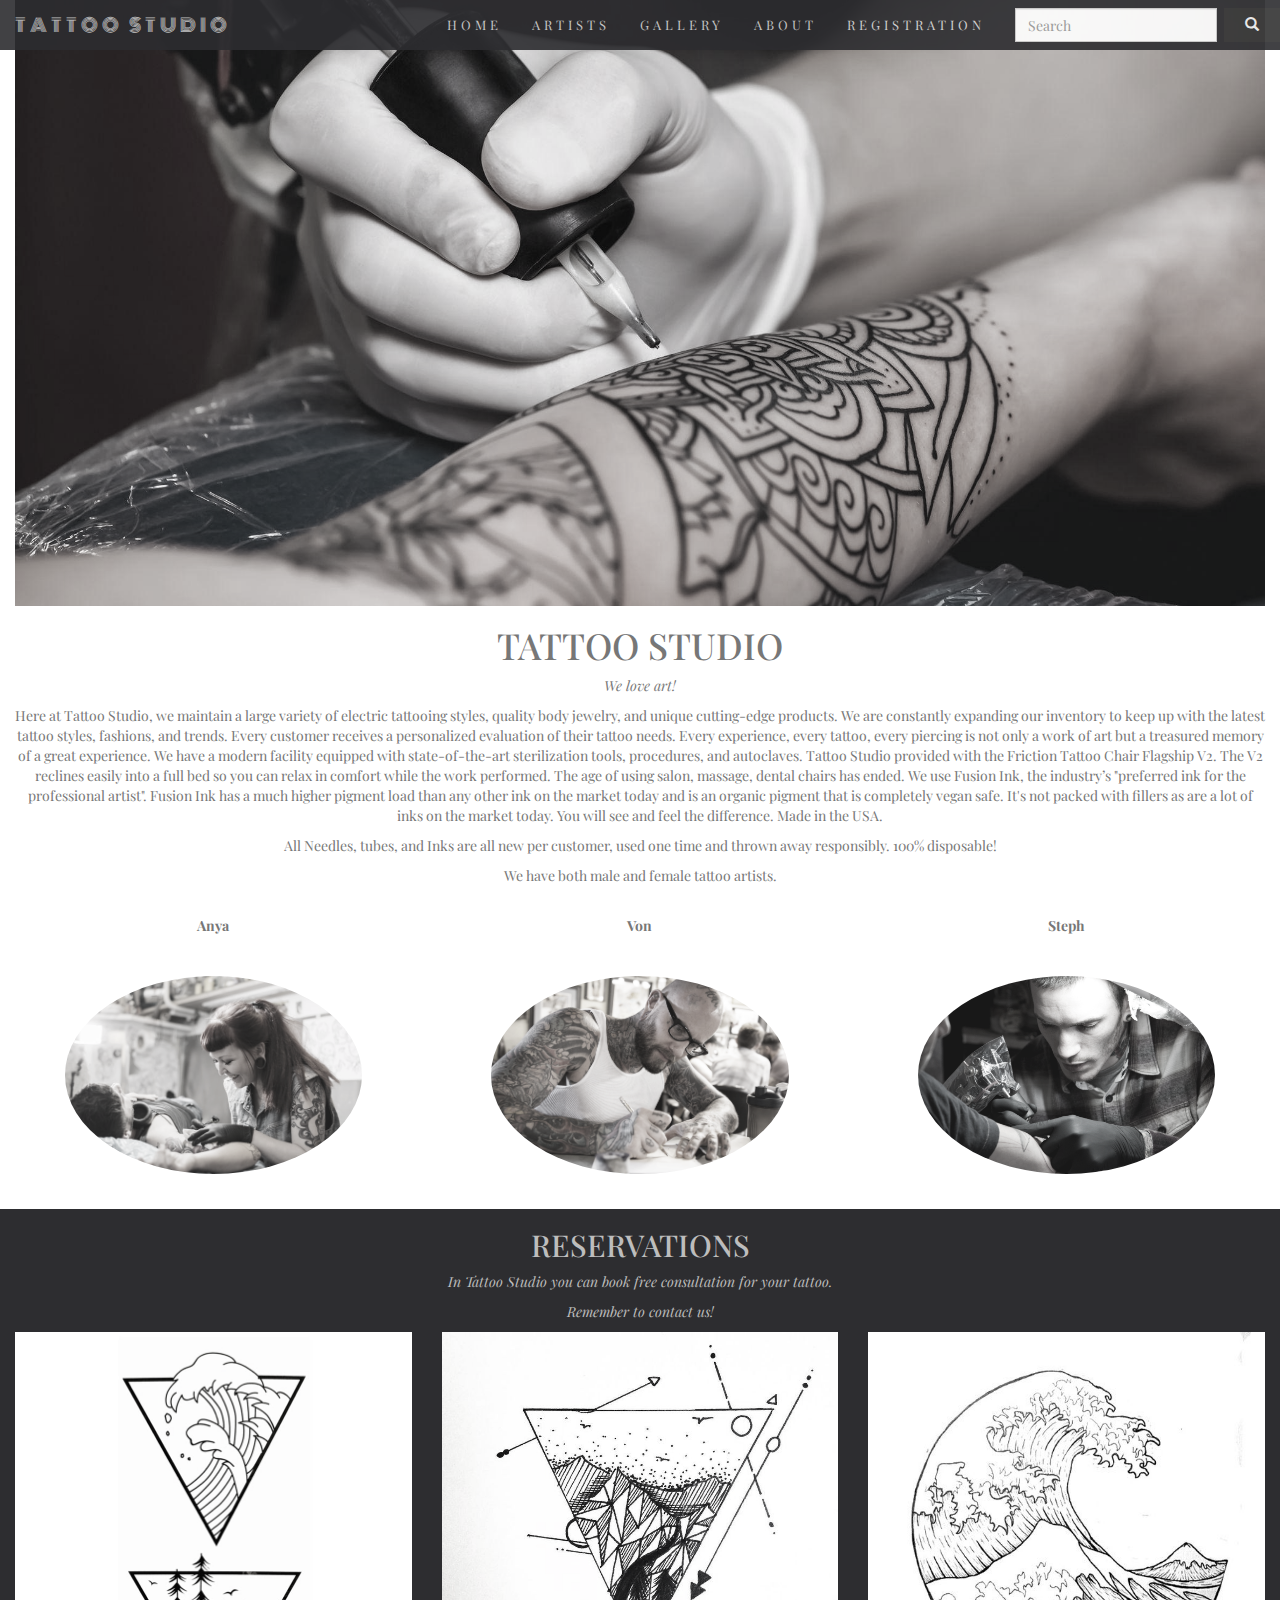
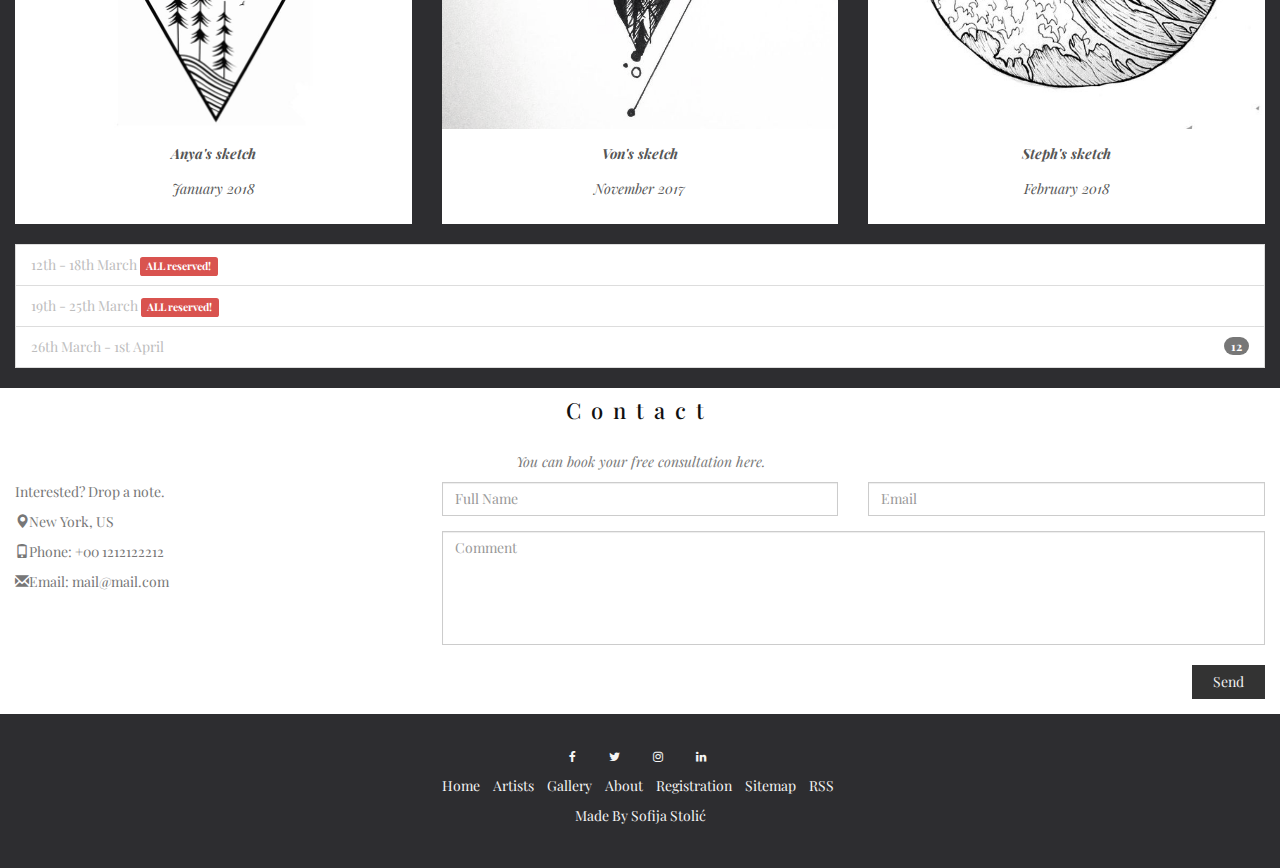
<file: index.html>
<!DOCTYPE html>
<html lang="en">
	<head>
		<title>Tattoo Studio</title>
		<!--Stylesheets-->
		<link rel="stylesheet" type="text/css" href="css/bootstrap.min.css"/>
		<link rel="stylesheet" type="text/css" href="css/style.css"/>
		<link rel="stylesheet" href="https://cdnjs.cloudflare.com/ajax/libs/font-awesome/4.7.0/css/font-awesome.min.css"/>
		
		<!-- Seo optimization tags -->
		<meta charset="utf-8"/>
		<meta name="viewport" content="width=device-width, initial-scale=1"/>
		<meta name="keywords" content="tattoo,artist,studio,ink,tool"/>
		<meta name="description" content="Welcome to the Tattoo Studio. Every experience, every tattoo, every piercing is not only a work of art but a treasured memory of a great experience."/>
		<meta name="robots" content="index, follow"/>
		
		<link rel="shortcut icon" href="img/tattoo-icon.ico"/>
		
	</head>
	<body>
	
		<!--Header-->
		<nav class="navbar navbar-default navbar-fixed-top" id="navigation">
			<div class="container-fluid">
				<div class="navbar-header">
				  <button type="button" class="navbar-toggle">
						<span class="icon-bar"></span>
						<span class="icon-bar"></span>
						<span class="icon-bar"></span>                        
				  </button>
				  <a class="navbar-brand text-uppercase" href="index.html">Tattoo Studio</a>
				</div>
				<div class="collapse navbar-collapse">
					<ul class="nav navbar-nav navbar-right">
						<li class="text-uppercase"><a href="index.html">Home</a></li>
						<li class="text-uppercase"><a href="artists.html">Artists</a></li>
						<li class="text-uppercase"><a href="gallery.html">Gallery</a></li>
						<li class="text-uppercase"><a href="about.html">About</a></li>
						<li class="text-uppercase"><a href="registration.html">Registration</a></li>
						<li>
							<form class="navbar-form navbar-right form-group" id="search-bar" action="#" method="get">
								<div class="form-group">
									<input type="text" class="form-control form-group" placeholder="Search">
								</div>
								<button class="btn form-group" type="submit">
									<i class="glyphicon glyphicon-search"></i>
								</button>
							</form>
						</li>
					</ul>
				</div>
			</div>
		</nav>
		<div class="container-fluid pic">
			<div class="row">
				<div class="col-xs-12">
					<img src="img/slider-3.jpeg">
				</div>
			</div>
		</div>

		<!--Container (Tattoo Studio)-->
		<section id="studio" class="container-fluid text-center">
			<div class="row">
				<div class="col-xs-12"><h1 class="text-uppercase">Tattoo studio</h1></div>
			</div>
			<div class="row">
				<div class="col-xs-12"><p><em>We love art!</em></p></div>
			</div>
			<div class="row">
				<div class="col-xs-12">
					<p>Here at Tattoo Studio, we maintain a large variety of electric tattooing styles, quality body jewelry, and unique cutting-edge products. We are constantly expanding our inventory to keep up with the latest tattoo styles, fashions, and trends. Every customer receives a personalized evaluation of their tattoo needs. Every experience, every tattoo, every piercing is not only a work of art but a treasured memory of a great experience. We have a modern facility equipped with state-of-the-art sterilization tools,  procedures, and autoclaves. Tattoo Studio provided with the Friction Tattoo Chair Flagship V2. The V2 reclines easily into a full bed so you can relax in comfort while the work performed. The age of using salon, massage, dental chairs has ended. We use Fusion Ink, the industry’s "preferred ink for the professional artist". Fusion Ink has a much higher pigment load than any other ink on the market today and is an organic pigment that is completely vegan safe. It's not packed with fillers as are a lot of inks on the market today. You will see and feel the difference. Made in the USA.</p>
				</div>
			</div>
			<div class="row">
				<div class="col-xs-12">
					<p>All Needles, tubes, and Inks are all new per customer, used one time and thrown away responsibly. 100% disposable!</p>
				</div>
			</div>
			<div class="row">
				<div class="col-xs-12"><p>We have both male and female tattoo artists.</p></div>
			</div>
			  <br>
		    <div class="row">
				<div class="col-lg-4 col-md-6 col-sm-4 col-xs-12">
				  <p class="text-center"><strong>Anya</strong></p><br>
				  <a href="artists.html" target="_blank"/>
					<img src="img/artist-1.jpg" class="img-circle person" alt="Tattoo artist Anya" title="Anya" width="255" height="255">
				  </a>
				</div>
				<div class="col-lg-4 col-md-6 col-sm-4 col-xs-12">
				  <p class="text-center"><strong>Von</strong></p><br>
				  <a href="artists.html" target="_blank"/>
					<img src="img/artist-2.jpg" class="img-circle person" alt="Tattoo artist Von" title="Von" width="255" height="255">
				  </a>
				</div>
				<div class="col-lg-4 col-md-6 col-sm-4 col-xs-12">
				  <p class="text-center"><strong>Steph</strong></p><br>
				  <a href="artists.html" target="_blank"/>
					<img src="img/artist-3.jpg" class="img-circle person" alt="Tattoo artist Steph" title="Steph" width="255" height="255">
				  </a>
				</div>
		    </div>
		</section>

		<!--Container (Section)-->
		    <section class="container-fluid book bg-1">
				<div class="row">
					<div class="col-sm-12">
						<h2 class="text-center text-uppercase">Reservations</h2>
					</div>
					<div class="col-xs-12">
						<p class="text-center">In Tattoo Studio you can book free consultation for your tattoo.</p>
						<p class="text-center">Remember to contact us!</p>
					</div>
				</div>
				<div class="row text-center">
				  <div class="col-sm-4 col-xs-12">
					<div class="thumbnail">
					  <img src="img/sketch-2.jpg" alt="Anyas tattoo"  title="Anya's sketch"/>
					  <p><strong>Anya's sketch</strong></p>
					  <p>January 2018</p>
					</div>
				  </div>
				  <div class="col-sm-4 col-xs-12">
					<div class="thumbnail">
					  <img src="img/sketch-3.jpg" alt="Vons tattoo" title="Von's sketch"/>
					  <p><strong>Von's sketch</strong></p>
					  <p>November 2017</p>
					</div>
				  </div>
				  <div class="col-sm-4 col-xs-12">
					<div class="thumbnail">
					  <img src="img/sketch-7.jpg" alt="Stephs tattoo" title="Steph's sketch"/>
					  <p><strong>Steph's sketch</strong></p>
					  <p>February 2018</p>
					</div>
				  </div>
				</div>
				
				<ul class="list-group">
				  <li class="list-group-item">12th - 18th March <span class="label label-danger">ALL reserved!</span></li>
				  <li class="list-group-item">19th - 25th March <span class="label label-danger">ALL reserved!</span></li> 
				  <li class="list-group-item">26th March - 1st April<span class="badge">12</span></li> 
				</ul>
		</section>

		<!--Container (Contact)-->
		<section id="contact" class="container-fluid">
			<div class="row">
				<div class="col-xs-12">
					<h3 class="text-center">Contact</h3>
					<p class="text-center"><em>You can book your free consultation here.</em></p>
				</div>
			</div>
		    <div class="row">
				<div class="col-sm-4 col-xs-12">
				  <p>Interested? Drop a note.</p>
				  <p><span class="glyphicon glyphicon-map-marker"></span>New York, US</p>
				  <p><span class="glyphicon glyphicon-phone"></span>Phone: +00 1212122212</p>
				  <p><span class="glyphicon glyphicon-envelope"></span>Email: mail@mail.com</p>
				</div>
				
				<div class="col-sm-8 col-xs-12">
					<form method="get" action="#">
						<div class="row">
							<div class="col-sm-6 col-xs-12 form-group">
							  <input class="form-control" id="name" name="name" placeholder="Full Name" type="text" required>
							</div>
							<div class="col-sm-6 col-xs-12 form-group">
							  <input class="form-control" id="email" name="email" placeholder="Email" type="email" required>
							</div>
						</div>
						<textarea class="form-control" id="comments" name="comments" placeholder="Comment" rows="5"></textarea>
						</br>
						<div class="row">
							<div class="col-xs-12 form-group">
								<button class="btn pull-right" type="submit">Send</button>
							</div>
						</div>
					</form>
				</div>
		    </div>
		</section>

		<!--Footer-->
		<footer class="container-fluid text-center">
			<div class="row">
				<div class="col-xs-12">
					<div class="text-center">
						<ul class="list-unstyled list-inline">
							<li class="list-inline-item"><a href="https://www.facebook.com/tattoofactorybg/?ref=br_rs" class="btn-floating btn-sm rgba-white-slight mx-1" title="Facebook" target="_blank"><i class="fa fa-facebook"></i></a></li>
							<li class="list-inline-item"><a href="https://twitter.com/ArtOfTheTattoos" class="btn-floating btn-sm rgba-white-slight mx-1" title="Twitter" target="_blank"><i class="fa fa-twitter"></i></a></li>
							<li class="list-inline-item"><a href="https://www.instagram.com/tattoos_of_insta/" class="btn-floating btn-sm rgba-white-slight mx-1"title="Instagram"  target="_blank"><i class="fa fa-instagram"></i></a></li>
							<li class="list-inline-item"><a href="https://www.linkedin.com/in/sofija-stoli%C4%87-11658bb4/" class="btn-floating btn-sm rgba-white-slight mx-1" title="Linkedin" target="_blank"><i class="fa fa-linkedin"></i></a></li>
						</ul>
					</div>
				</div>
			</div>
				<div class="row">
					<div class="col-xs-12">
						<div class="text-center">
							<ul class="list-unstyled list-inline">
								<li><a href="index.html" target="_blank">Home</a></li>
								<li><a href="artists.html" target="_blank">Artists</a></li>
								<li><a href="gallery.html" target="_blank">Gallery</a></li>
								<li><a href="about.html" target="_blank">About</a></li>
								<li><a href="registration.html" target="_blank">Registration</a></li>
								<li><a href="sitemap.xml" target="_blank">Sitemap</a></li>
								<li><a href="news.xml" target="_blank">RSS</a></li>
							</ul>
						</div>
					</div>
				</div>
			<div class="row">
				<div class="col-xs-12">
					<p>Made By <a href="about.html" title="Visit author page" target="_blank">Sofija Stolić</a></p> 
				</div>
			</div>
		</footer>
	</body>
</html>
</file>
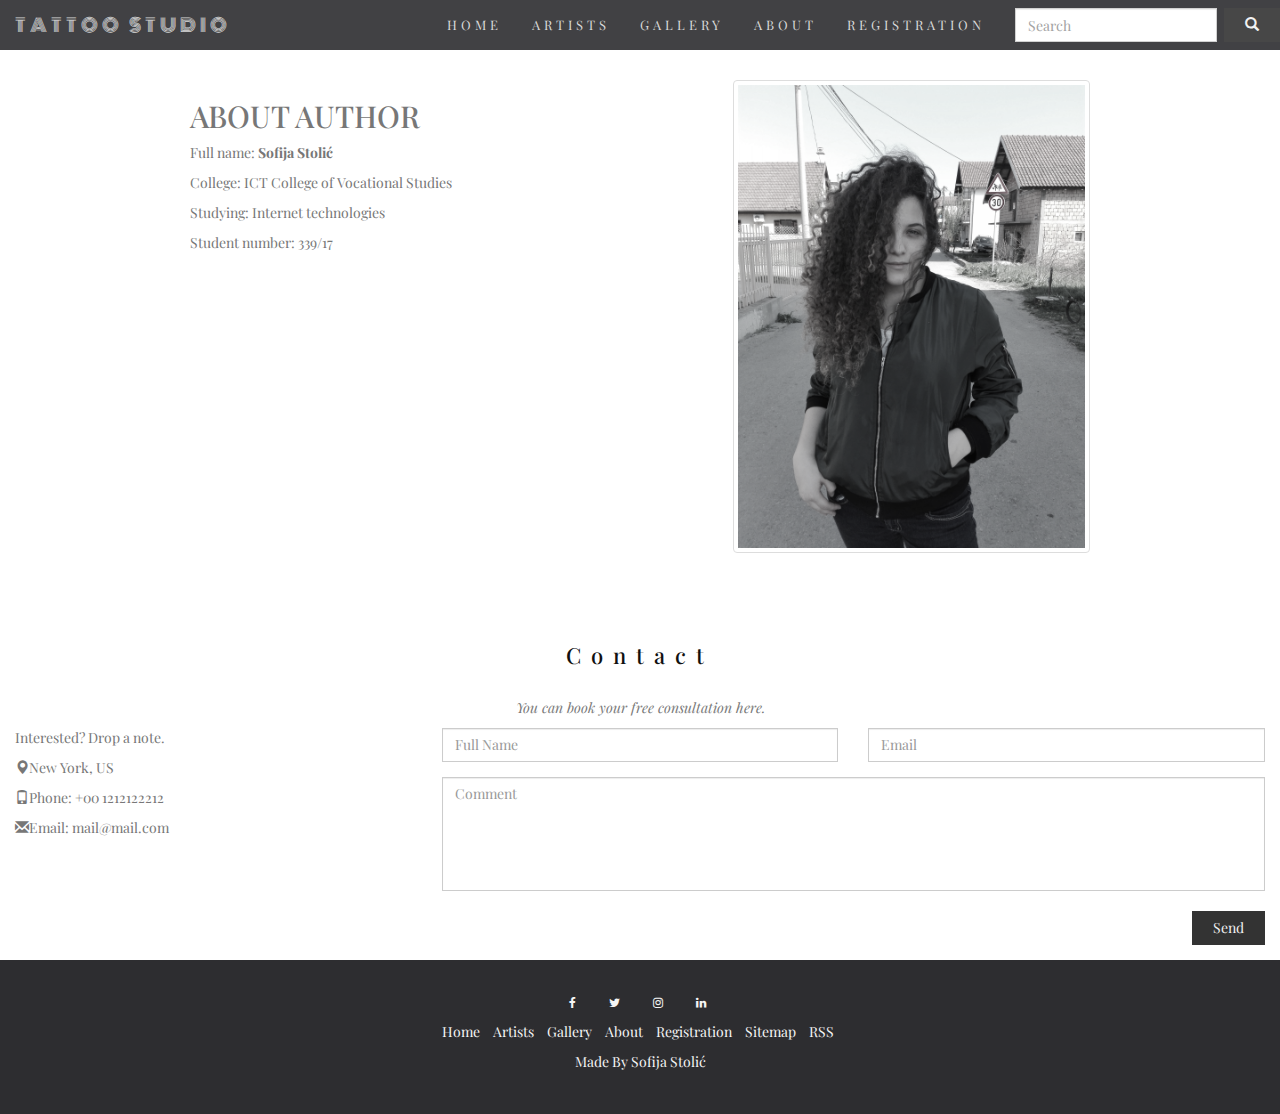
<file: about.html>
<!DOCTYPE html>
<html lang="en">
	<head>
		<title>Tattoo Studio</title>
		<!--Stylesheets-->
		<link rel="stylesheet" type="text/css" href="css/bootstrap.min.css"/>
		<link rel="stylesheet" type="text/css" href="css/style.css"/>
		<link rel="stylesheet" href="https://cdnjs.cloudflare.com/ajax/libs/font-awesome/4.7.0/css/font-awesome.min.css"/>
		
		<!-- Seo optimization tags -->
		<meta charset="utf-8"/>
		<meta name="viewport" content="width=device-width, initial-scale=1"/>
		<meta name="keywords" content="author,full name,college"/>
		<meta name="description" content="Welcome to the Tattoo Studio author page."
		<meta name="robots" content="index, follow"/>
		
		<link rel="shortcut icon" href="img/tattoo-icon.ico"/>
		
	</head>
	<body>
	
		<!--Header-->
		<nav class="navbar navbar-default navbar-fixed-top" id="navigation">
			<div class="container-fluid">
				<div class="navbar-header">
				  <button type="button" class="navbar-toggle">
						<span class="icon-bar"></span>
						<span class="icon-bar"></span>
						<span class="icon-bar"></span>                        
				  </button>
				  <a class="navbar-brand text-uppercase" href="index.html">Tattoo Studio</a>
				</div>
				<div class="collapse navbar-collapse">
					<ul class="nav navbar-nav navbar-right">
						<li class="text-uppercase"><a href="index.html">Home</a></li>
						<li class="text-uppercase"><a href="artists.html">Artists</a></li>
						<li class="text-uppercase"><a href="gallery.html">Gallery</a></li>
						<li class="text-uppercase"><a href="about.html">About</a></li>
						<li class="text-uppercase"><a href="registration.html">Registration</a></li>
						<li>
							<form class="navbar-form navbar-right form-group" id="search-bar" action="#" method="get">
								<div class="form-group">
									<input type="text" class="form-control form-group" placeholder="Search">
								</div>
								<button class="btn form-group" type="submit">
									<i class="glyphicon glyphicon-search"></i>
								</button>
							</form>
						</li>
					</ul>
				</div>
			</div>
		</nav>
		
		<!--Container (Author)-->
		<section class="container">
			<div class="col-lg-5 col-md-6 col-sm-6 pull-right">
				<img src="img/author.jpg" class="img img-thumbnail" alt="Sofija Stolić" title="Sofija Stolić">
			</div>
			<div class="col-lg-5 col-md-6 col-sm-6">
				<h2>ABOUT AUTHOR</h2>
				<p>Full name: <strong>Sofija Stolić</strong></p>
				<p>College: ICT College of Vocational Studies</p>
				<p>Studying: Internet technologies</p>
				<p>Student number: 339/17</p>
			</div>
		</section>
		
		
		<!--Container (Contact)-->
		<section id="contact" class="container-fluid">
			<div class="row">
				<div class="col-xs-12">
					<h3 class="text-center">Contact</h3>
					<p class="text-center"><em>You can book your free consultation here.</em></p>
				</div>
			</div>
		    <div class="row">
				<div class="col-sm-4 col-xs-12">
				  <p>Interested? Drop a note.</p>
				  <p><span class="glyphicon glyphicon-map-marker"></span>New York, US</p>
				  <p><span class="glyphicon glyphicon-phone"></span>Phone: +00 1212122212</p>
				  <p><span class="glyphicon glyphicon-envelope"></span>Email: mail@mail.com</p>
				</div>
				
				<div class="col-sm-8 col-xs-12">
					<form method="get" action="#">
						<div class="row">
							<div class="col-sm-6 col-xs-12 form-group">
							  <input class="form-control" id="name" name="name" placeholder="Full Name" type="text" required>
							</div>
							<div class="col-sm-6 col-xs-12 form-group">
							  <input class="form-control" id="email" name="email" placeholder="Email" type="email" required>
							</div>
						</div>
						<textarea class="form-control" id="comments" name="comments" placeholder="Comment" rows="5"></textarea>
						</br>
						<div class="row">
							<div class="col-xs-12 form-group">
								<button class="btn pull-right" type="submit">Send</button>
							</div>
						</div>
					</form>
				</div>
		    </div>
		</section>

		
		<!--Footer-->
		<footer class="container-fluid text-center">
			<div class="row">
				<div class="col-xs-12">
					<div class="text-center">
						<ul class="list-unstyled list-inline">
							<li class="list-inline-item"><a href="https://www.facebook.com/tattoofactorybg/?ref=br_rs" class="btn-floating btn-sm rgba-white-slight mx-1" title="Facebook" target="_blank"><i class="fa fa-facebook"></i></a></li>
							<li class="list-inline-item"><a href="https://twitter.com/ArtOfTheTattoos" class="btn-floating btn-sm rgba-white-slight mx-1" title="Twitter" target="_blank"><i class="fa fa-twitter"></i></a></li>
							<li class="list-inline-item"><a href="https://www.instagram.com/tattoos_of_insta/" class="btn-floating btn-sm rgba-white-slight mx-1"title="Instagram"  target="_blank"><i class="fa fa-instagram"></i></a></li>
							<li class="list-inline-item"><a href="https://www.linkedin.com/in/sofija-stoli%C4%87-11658bb4/" class="btn-floating btn-sm rgba-white-slight mx-1" title="Linkedin" target="_blank"><i class="fa fa-linkedin"></i></a></li>
						</ul>
					</div>
				</div>
			</div>
				<div class="row">
					<div class="col-xs-12">
						<div class="text-center">
							<ul class="list-unstyled list-inline">
								<li><a href="index.html" target="_blank">Home</a></li>
								<li><a href="artists.html" target="_blank">Artists</a></li>
								<li><a href="gallery.html" target="_blank">Gallery</a></li>
								<li><a href="about.html" target="_blank">About</a></li>
								<li><a href="registration.html" target="_blank">Registration</a></li>
								<li><a href="sitemap.xml" target="_blank">Sitemap</a></li>
								<li><a href="news.xml" target="_blank">RSS</a></li>
							</ul>
						</div>
					</div>
				</div>
			<div class="row">
				<div class="col-xs-12">
					<p>Made By <a href="about.html" title="Visit author page" target="_blank">Sofija Stolić</a></p> 
				</div>
			</div>
		</footer>
	</body>
</html>
</file>
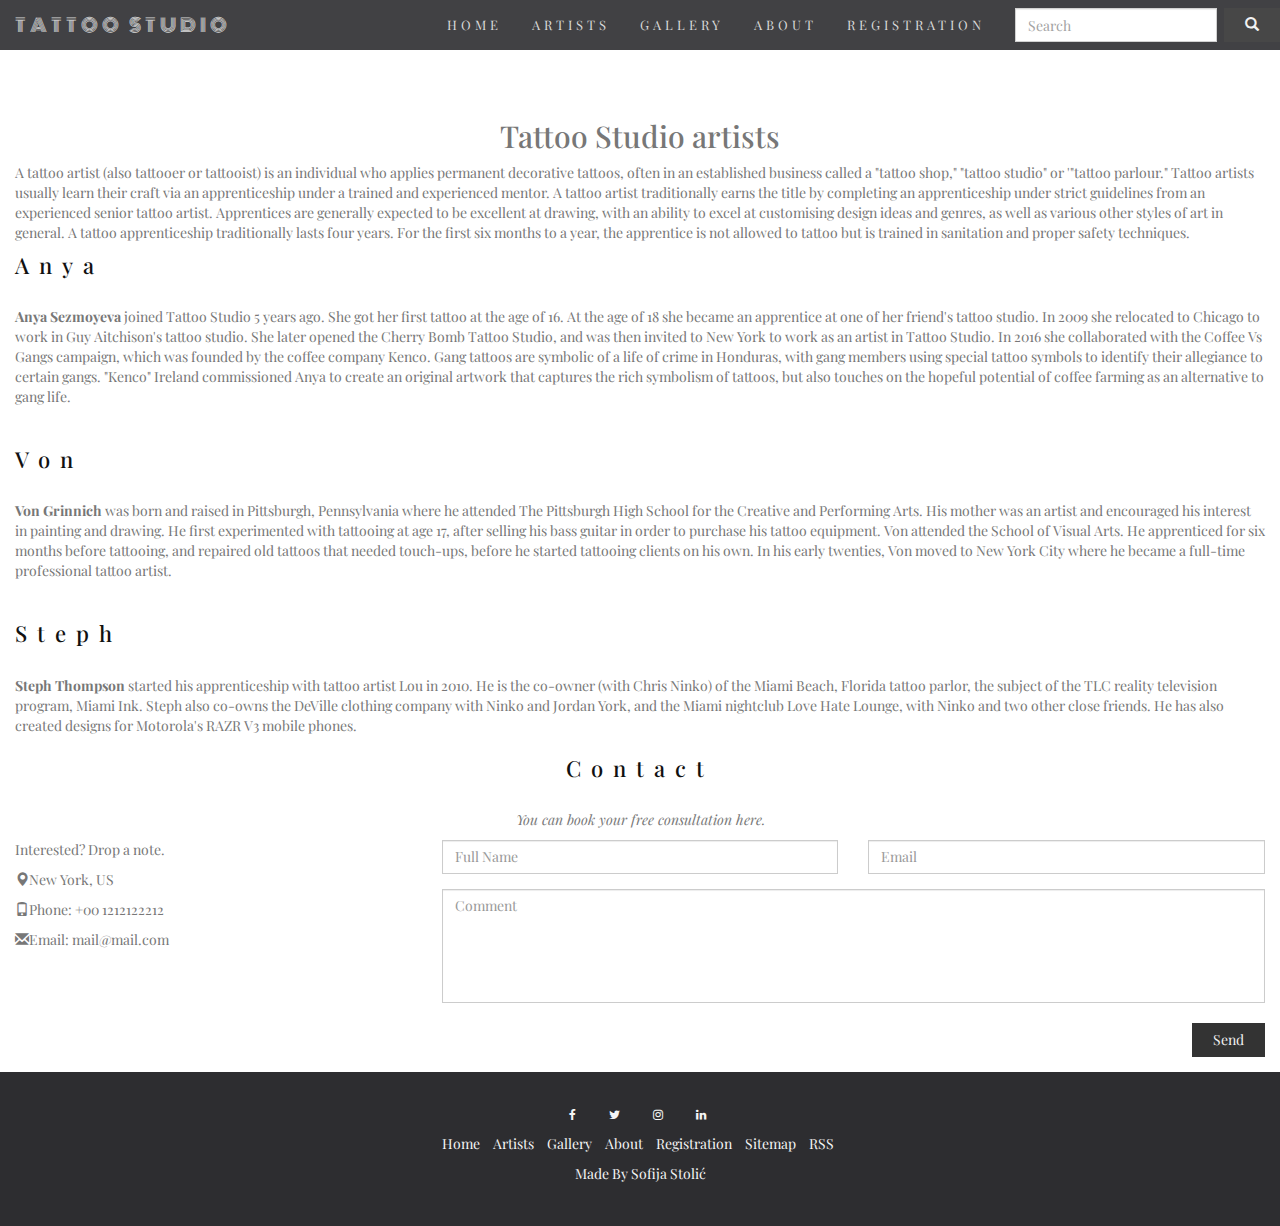
<file: artists.html>
<!DOCTYPE html>
<html lang="en">
	<head>
		<title>Tattoo Studio</title>
		<!--Stylesheets-->
		<link rel="stylesheet" type="text/css" href="css/bootstrap.min.css"/>
		<link rel="stylesheet" type="text/css" href="css/style.css"/>
		<link rel="stylesheet" href="https://cdnjs.cloudflare.com/ajax/libs/font-awesome/4.7.0/css/font-awesome.min.css"/>
		
		<!-- Seo optimization tags -->
		<meta charset="utf-8"/>
		<meta name="viewport" content="width=device-width, initial-scale=1"/>
		<meta name="keywords" content="tattoo,artist,tools"/>
		<meta name="description" content="Welcome to the Tattoo Studio artist page. Find out more about the tools they use."/>
		<meta name="robots" content="index, follow"/>
		
		<link rel="shortcut icon" href="img/tattoo-icon.ico"/>
		
	</head>
	<body>
	
		<!--Header-->
		<nav class="navbar navbar-default navbar-fixed-top" id="navigation">
			<div class="container-fluid">
				<div class="navbar-header">
				  <button type="button" class="navbar-toggle">
						<span class="icon-bar"></span>
						<span class="icon-bar"></span>
						<span class="icon-bar"></span>                        
				  </button>
				  <a class="navbar-brand text-uppercase" href="index.html">Tattoo Studio</a>
				</div>
				<div class="collapse navbar-collapse">
					<ul class="nav navbar-nav navbar-right">
						<li class="text-uppercase"><a href="index.html">Home</a></li>
						<li class="text-uppercase"><a href="artists.html">Artists</a></li>
						<li class="text-uppercase"><a href="gallery.html">Gallery</a></li>
						<li class="text-uppercase"><a href="about.html">About</a></li>
						<li class="text-uppercase"><a href="registration.html">Registration</a></li>
						<li>
							<form class="navbar-form navbar-right form-group" id="search-bar" action="#" method="get">
								<div class="form-group">
									<input type="text" class="form-control form-group" placeholder="Search">
								</div>
								<button class="btn form-group" type="submit">
									<i class="glyphicon glyphicon-search"></i>
								</button>
							</form>
						</li>
					</ul>
				</div>
			</div>
		</nav>
		
		<!--Container (Artists)-->
		<section class="container-fluid artists">
			<div class="row">
				<div class="col-xs-12"><h2 class="text-center">Tattoo Studio artists</h2></div>
			</div>
			<div class="row">
				<div class="col-xs-12">
					<p>A tattoo artist (also tattooer or tattooist) is an individual who applies permanent decorative tattoos, often in an established business called a "tattoo shop," "tattoo studio" or '"tattoo parlour." Tattoo artists usually learn their craft via an apprenticeship under a trained and experienced mentor. A tattoo artist traditionally earns the title by completing an apprenticeship under strict guidelines from an experienced senior tattoo artist. Apprentices are generally expected to be excellent at drawing, with an ability to excel at customising design ideas and genres, as well as various other styles of art in general. A tattoo apprenticeship traditionally lasts four years. For the first six months to a year, the apprentice is not allowed to tattoo but is trained in sanitation and proper safety techniques.</p>
					<h3>Anya</h3>
					<p><strong>Anya Sezmoyeva</strong> joined Tattoo Studio 5 years ago. She got her first tattoo at the age of 16. At the age of 18 she became an apprentice at one of her friend's tattoo studio. In 2009 she relocated to Chicago to work in Guy Aitchison's tattoo studio. She later opened the Cherry Bomb Tattoo Studio, and was then invited to New York to work as an artist in Tattoo Studio. In 2016 she collaborated with the Coffee Vs Gangs campaign, which was founded by the coffee company Kenco. Gang tattoos are symbolic of a life of crime in Honduras, with gang members using special tattoo symbols to identify their allegiance to certain gangs. "Kenco" Ireland commissioned Anya to create an original artwork that captures the rich symbolism of tattoos, but also touches on the hopeful potential of coffee farming as an alternative to gang life.</p></br>
					<h3>Von</h3>
					<p><strong>Von Grinnich</strong> was born and raised in Pittsburgh, Pennsylvania where he attended The Pittsburgh High School for the Creative and Performing Arts. His mother was an artist and encouraged his interest in painting and drawing. He first experimented with tattooing at age 17, after selling his bass guitar in order to purchase his tattoo equipment. Von attended the School of Visual Arts. He apprenticed for six months before tattooing, and repaired old tattoos that needed touch-ups, before he started tattooing clients on his own. In his early twenties, Von moved to New York City where he became a full-time professional tattoo artist.</p></br>
					<h3>Steph</h3>
					<p><strong>Steph Thompson</strong> started his apprenticeship with tattoo artist Lou in 2010. He is the co-owner (with Chris Ninko) of the Miami Beach, Florida tattoo parlor, the subject of the TLC reality television program, Miami Ink. Steph also co-owns the DeVille clothing company with Ninko and Jordan York, and the Miami nightclub Love Hate Lounge, with Ninko and two other close friends. He has also created designs for Motorola's RAZR V3 mobile phones.</p>
				</div>
			</div>
		</section>
		
		
		<!--Container (Contact)-->
		<section id="contact" class="container-fluid">
			<div class="row">
				<div class="col-xs-12">
					<h3 class="text-center">Contact</h3>
					<p class="text-center"><em>You can book your free consultation here.</em></p>
				</div>
			</div>
		    <div class="row">
				<div class="col-sm-4 col-xs-12">
				  <p>Interested? Drop a note.</p>
				  <p><span class="glyphicon glyphicon-map-marker"></span>New York, US</p>
				  <p><span class="glyphicon glyphicon-phone"></span>Phone: +00 1212122212</p>
				  <p><span class="glyphicon glyphicon-envelope"></span>Email: mail@mail.com</p>
				</div>
				
				<div class="col-sm-8 col-xs-12">
					<form method="get" action="#">
						<div class="row">
							<div class="col-sm-6 col-xs-12 form-group">
							  <input class="form-control" id="name" name="name" placeholder="Full Name" type="text" required>
							</div>
							<div class="col-sm-6 col-xs-12 form-group">
							  <input class="form-control" id="email" name="email" placeholder="Email" type="email" required>
							</div>
						</div>
						<textarea class="form-control" id="comments" name="comments" placeholder="Comment" rows="5"></textarea>
						</br>
						<div class="row">
							<div class="col-xs-12 form-group">
								<button class="btn pull-right" type="submit">Send</button>
							</div>
						</div>
					</form>
				</div>
		    </div>
		</section>

		
		<!--Footer-->
		<footer class="container-fluid text-center">
			<div class="row">
				<div class="col-xs-12">
					<div class="text-center">
						<ul class="list-unstyled list-inline">
							<li class="list-inline-item"><a href="https://www.facebook.com/tattoofactorybg/?ref=br_rs" class="btn-floating btn-sm rgba-white-slight mx-1" title="Facebook" target="_blank"><i class="fa fa-facebook"></i></a></li>
							<li class="list-inline-item"><a href="https://twitter.com/ArtOfTheTattoos" class="btn-floating btn-sm rgba-white-slight mx-1" title="Twitter" target="_blank"><i class="fa fa-twitter"></i></a></li>
							<li class="list-inline-item"><a href="https://www.instagram.com/tattoos_of_insta/" class="btn-floating btn-sm rgba-white-slight mx-1"title="Instagram"  target="_blank"><i class="fa fa-instagram"></i></a></li>
							<li class="list-inline-item"><a href="https://www.linkedin.com/in/sofija-stoli%C4%87-11658bb4/" class="btn-floating btn-sm rgba-white-slight mx-1" title="Linkedin" target="_blank"><i class="fa fa-linkedin"></i></a></li>
						</ul>
					</div>
				</div>
			</div>
				<div class="row">
					<div class="col-xs-12">
						<div class="text-center">
							<ul class="list-unstyled list-inline">
								<li><a href="index.html" target="_blank">Home</a></li>
								<li><a href="artists.html" target="_blank">Artists</a></li>
								<li><a href="gallery.html" target="_blank">Gallery</a></li>
								<li><a href="about.html" target="_blank">About</a></li>
								<li><a href="registration.html" target="_blank">Registration</a></li>
								<li><a href="sitemap.xml" target="_blank">Sitemap</a></li>
								<li><a href="news.xml" target="_blank">RSS</a></li>
							</ul>
						</div>
					</div>
				</div>
			<div class="row">
				<div class="col-xs-12">
					<p>Made By <a href="about.html" title="Visit author page" target="_blank">Sofija Stolić</a></p> 
				</div>
			</div>
		</footer>
	</body>
</html>
</file>
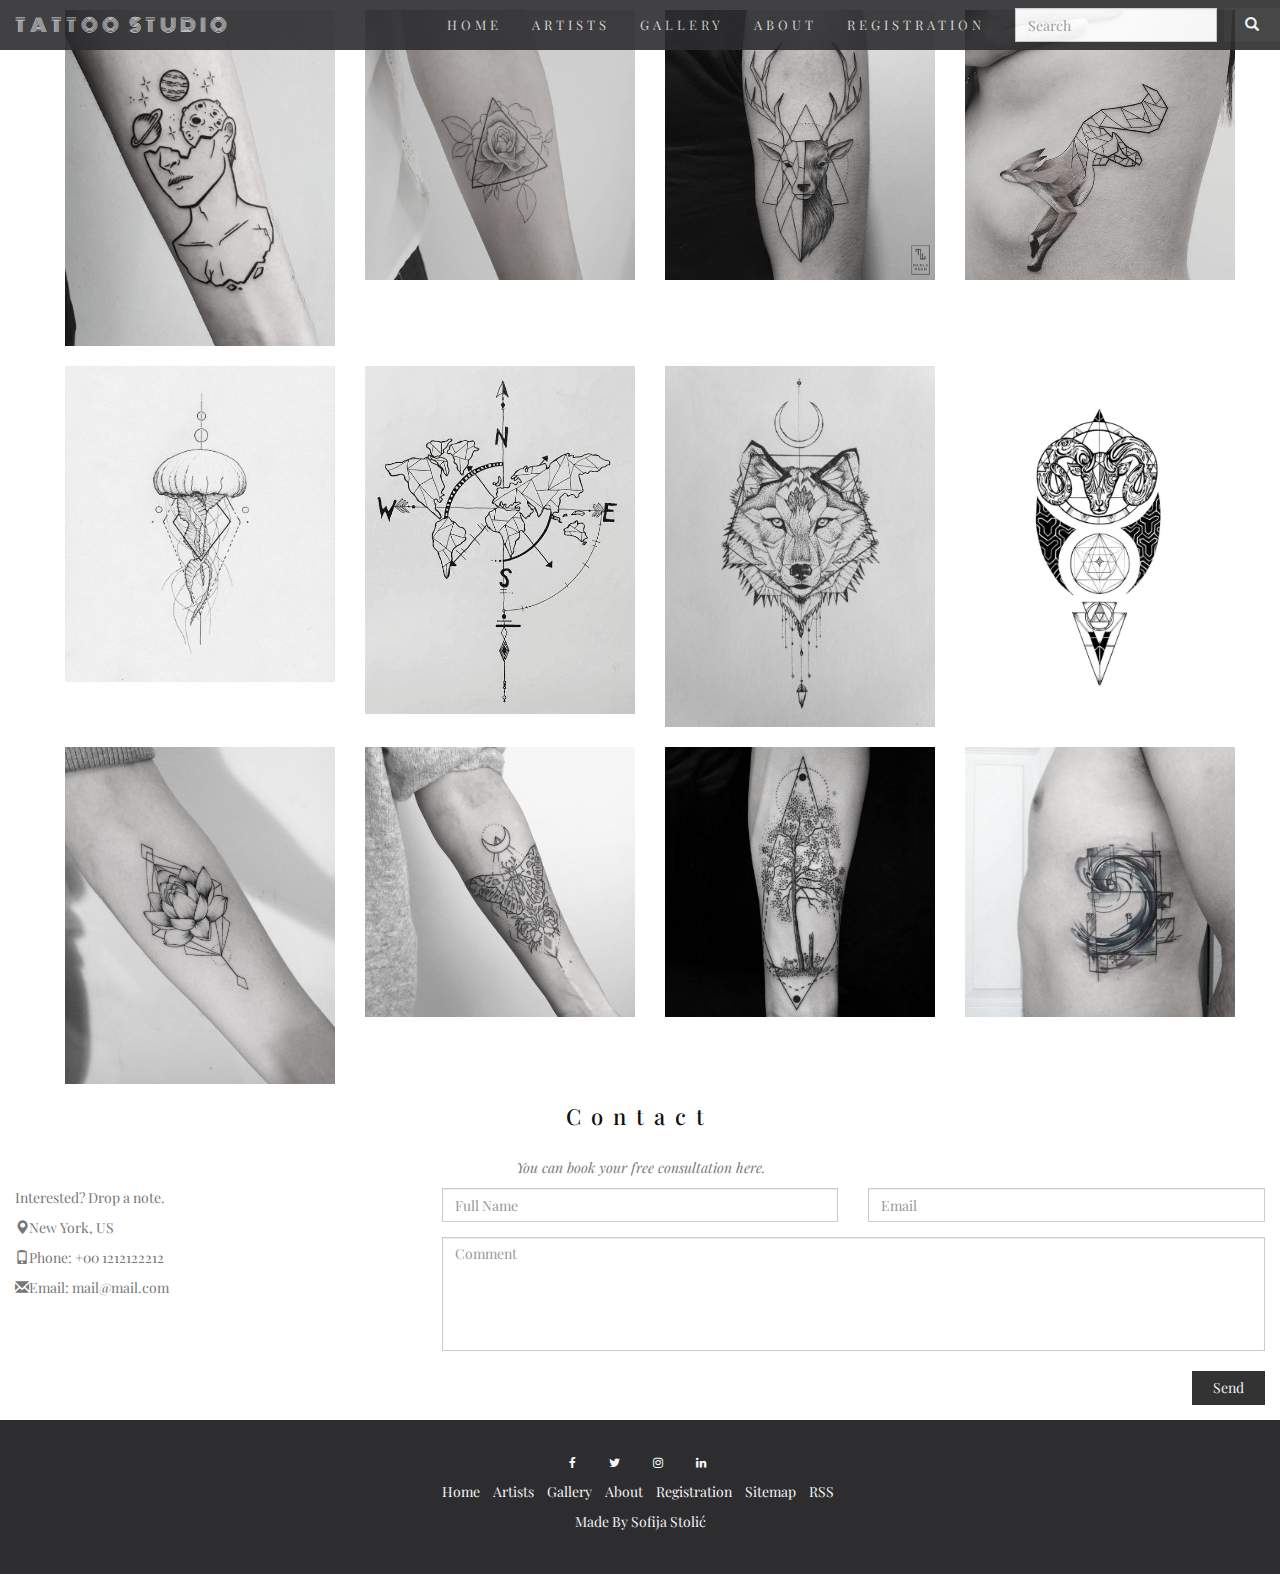
<file: gallery.html>
<!DOCTYPE html>
<html lang="en">
	<head>
		<title>Tattoo Studio</title>
		<!--Stylesheets-->
		<link rel="stylesheet" type="text/css" href="css/bootstrap.min.css"/>
		<link rel="stylesheet" type="text/css" href="css/style.css"/>
		<link rel="stylesheet" href="https://cdnjs.cloudflare.com/ajax/libs/font-awesome/4.7.0/css/font-awesome.min.css"/>
		
		<!-- Seo optimization tags -->
		<meta charset="utf-8"/>
		<meta name="viewport" content="width=device-width, initial-scale=1"/>
		<meta name="keywords" content="tattoo,sketch,gallery,img"/>
		<meta name="description" content="Welcome to the Tattoo Studio gallery."/>
		<meta name="robots" content="index, follow"/>
		
		<link rel="shortcut icon" href="img/tattoo-icon.ico"/>
		
	</head>
	<body>
	
		<!--Header-->
		<nav class="navbar navbar-default navbar-fixed-top" id="navigation">
			<div class="container-fluid">
				<div class="navbar-header">
				  <button type="button" class="navbar-toggle">
						<span class="icon-bar"></span>
						<span class="icon-bar"></span>
						<span class="icon-bar"></span>                        
				  </button>
				  <a class="navbar-brand text-uppercase" href="index.html">Tattoo Studio</a>
				</div>
				<div class="collapse navbar-collapse">
					<ul class="nav navbar-nav navbar-right">
						<li class="text-uppercase"><a href="index.html">Home</a></li>
						<li class="text-uppercase"><a href="artists.html">Artists</a></li>
						<li class="text-uppercase"><a href="gallery.html">Gallery</a></li>
						<li class="text-uppercase"><a href="about.html">About</a></li>
						<li class="text-uppercase"><a href="registration.html">Registration</a></li>
						<li>
							<form class="navbar-form navbar-right form-group" id="search-bar" action="#" method="get">
								<div class="form-group">
									<input type="text" class="form-control form-group" placeholder="Search">
								</div>
								<button class="btn form-group" type="submit">
									<i class="glyphicon glyphicon-search"></i>
								</button>
							</form>
						</li>
					</ul>
				</div>
			</div>
		</nav>
		
		<!--Container (Gallery)-->
		<section class="container-fluid" id="portfolio">
			<div class="container">
				<div class="row">
					<div class="col-lg-3 col-md-4 col-sm-6 col-xs-12 filter">
						<a href="img/tattoo-1.jpg" target="_blank">
							<img class="img-responsive" alt="Anyas tattoo"  title="Anya's tattoo" src="img/tattoo-1.jpg"/>
						</a>
					</div>

					<div class="col-lg-3 col-md-4 col-sm-6 col-xs-12 filter">
						<a href="img/tattoo-2.jpg" target="_blank">
							<img class="img-responsive" alt="Anyas tattoo"  title="Anya's tattoo" src="img/tattoo-2.jpg" />
						</a>
					</div>

					<div class="col-lg-3 col-md-4 col-sm-6 col-xs-12 filter">
						 <a href="img/tattoo-4.jpg" target="_blank">
							<img class="img-responsive" alt="Vons tattoo"  title="Von's tattoo" src="img/tattoo-4.jpg" />
						</a>
					</div>

					<div class="col-lg-3 col-md-4 col-sm-6 col-xs-12 filter">
						<a href="img/tattoo-3.jpg" target="_blank">
							<img class="img-responsive" alt="Stephs tattoo"  title="Steph's tattoo" src="img/tattoo-3.jpg" />
						</a>
					</div>
				</div>
				<div class="row">
					<div class="col-lg-3 col-md-4 col-sm-6 col-xs-12 filter">
						<a href="img/sketch-1.jpg" target="_blank">
							<img class="img-responsive" alt="Anyas sketch"  title="Anya's sketch" src="img/sketch-1.jpg" />
						</a>
					</div>

					<div class="col-lg-3 col-md-4 col-sm-6 col-xs-12 filter">
						<a href="img/sketch-5.jpg" target="_blank">
							<img class="img-responsive" alt="Stephs sketch"  title="Steph's sketch" src="img/sketch-5.jpg" />
						</a>
					</div>

					<div class="col-lg-3 col-md-4 col-sm-6 col-xs-12 filter">
						<a  href="img/sketch-6.jpg" target="_blank">
							<img class="img-responsive" alt="Vons sketch"  title="Von's sketch" src="img/sketch-6.jpg" />
						</a>
					</div>

					<div class="col-lg-3 col-md-4 col-sm-6 col-xs-12 filter">
						<a href="img/sketch-4.jpg" target="_blank">
							<img class="img-responsive" alt="Stephs sketch"  title="Steph's sketch" src="img/sketch-4.jpg" />
						</a>
					</div>

				</div>
				<div class="row">
					<div class="col-lg-3 col-md-4 col-sm-6 col-xs-12 filter">
						<a href="img/tattoo-5.jpg" target="_blank">
							<img class="img-responsive" alt="Stephs tattoo"  title="Steph's tattoo" src="img/tattoo-5.jpg" />
						</a>
					</div>

					<div class="col-lg-3 col-md-4 col-sm-6 col-xs-12 filter">
						<a href="img/tattoo-6.jpg" target="_blank">
							<img class="img-responsive" alt="Anyas tattoo"  title="Anya's tattoo" src="img/tattoo-6.jpg" />
						</a>
					</div>

					<div class="col-lg-3 col-md-4 col-sm-6 col-xs-12 filter">
						<a href="img/tattoo-7.jpg" target="_blank">
							<img class="img-responsive" alt="Stephs tattoo" title="Steph's tattoo" src="img/tattoo-7.jpg" />
						</a>
					</div>

					<div class="col-lg-3 col-md-4 col-sm-6 col-xs-12 filter">
						<a href="img/tattoo-8.jpg" target="_blank">
							<img class="img-responsive" alt="Vons tattoo"  title="Von's sketch" src="img/tattoo-8.jpg" />
						</a>
					</div>

				</div>
			</div>
		</section>
		
		
		<!--Container (Contact)-->
		<section id="contact" class="container-fluid">
			<div class="row">
				<div class="col-xs-12">
					<h3 class="text-center">Contact</h3>
					<p class="text-center"><em>You can book your free consultation here.</em></p>
				</div>
			</div>
		    <div class="row">
				<div class="col-sm-4 col-xs-12">
				  <p>Interested? Drop a note.</p>
				  <p><span class="glyphicon glyphicon-map-marker"></span>New York, US</p>
				  <p><span class="glyphicon glyphicon-phone"></span>Phone: +00 1212122212</p>
				  <p><span class="glyphicon glyphicon-envelope"></span>Email: mail@mail.com</p>
				</div>
				
				<div class="col-sm-8 col-xs-12">
					<form method="get" action="#">
						<div class="row">
							<div class="col-sm-6 col-xs-12 form-group">
							  <input class="form-control" id="name" name="name" placeholder="Full Name" type="text" required>
							</div>
							<div class="col-sm-6 col-xs-12 form-group">
							  <input class="form-control" id="email" name="email" placeholder="Email" type="email" required>
							</div>
						</div>
						<textarea class="form-control" id="comments" name="comments" placeholder="Comment" rows="5"></textarea>
						</br>
						<div class="row">
							<div class="col-xs-12 form-group">
								<button class="btn pull-right" type="submit">Send</button>
							</div>
						</div>
					</form>
				</div>
		    </div>
		</section>
						


		<!--Footer-->
		<footer class="container-fluid text-center">
			<div class="row">
				<div class="col-xs-12">
					<div class="text-center">
						<ul class="list-unstyled list-inline">
							<li class="list-inline-item"><a href="https://www.facebook.com/tattoofactorybg/?ref=br_rs" class="btn-floating btn-sm rgba-white-slight mx-1" title="Facebook" target="_blank"><i class="fa fa-facebook"></i></a></li>
							<li class="list-inline-item"><a href="https://twitter.com/ArtOfTheTattoos" class="btn-floating btn-sm rgba-white-slight mx-1" title="Twitter" target="_blank"><i class="fa fa-twitter"></i></a></li>
							<li class="list-inline-item"><a href="https://www.instagram.com/tattoos_of_insta/" class="btn-floating btn-sm rgba-white-slight mx-1"title="Instagram"  target="_blank"><i class="fa fa-instagram"></i></a></li>
							<li class="list-inline-item"><a href="https://www.linkedin.com/in/sofija-stoli%C4%87-11658bb4/" class="btn-floating btn-sm rgba-white-slight mx-1" title="Linkedin" target="_blank"><i class="fa fa-linkedin"></i></a></li>
						</ul>
					</div>
				</div>
			</div>
				<div class="row">
					<div class="col-xs-12">
						<div class="text-center">
							<ul class="list-unstyled list-inline">
								<li><a href="index.html" target="_blank">Home</a></li>
								<li><a href="artists.html" target="_blank">Artists</a></li>
								<li><a href="gallery.html" target="_blank">Gallery</a></li>
								<li><a href="about.html" target="_blank">About</a></li>
								<li><a href="registration.html" target="_blank">Registration</a></li>
								<li><a href="sitemap.xml" target="_blank">Sitemap</a></li>
								<li><a href="news.xml" target="_blank">RSS</a></li>
							</ul>
						</div>
					</div>
				</div>
			<div class="row">
				<div class="col-xs-12">
					<p>Made By <a href="about.html" title="Visit author page" target="_blank">Sofija Stolić</a></p> 
				</div>
			</div>
		</footer>
	</body>
</html>
</file>
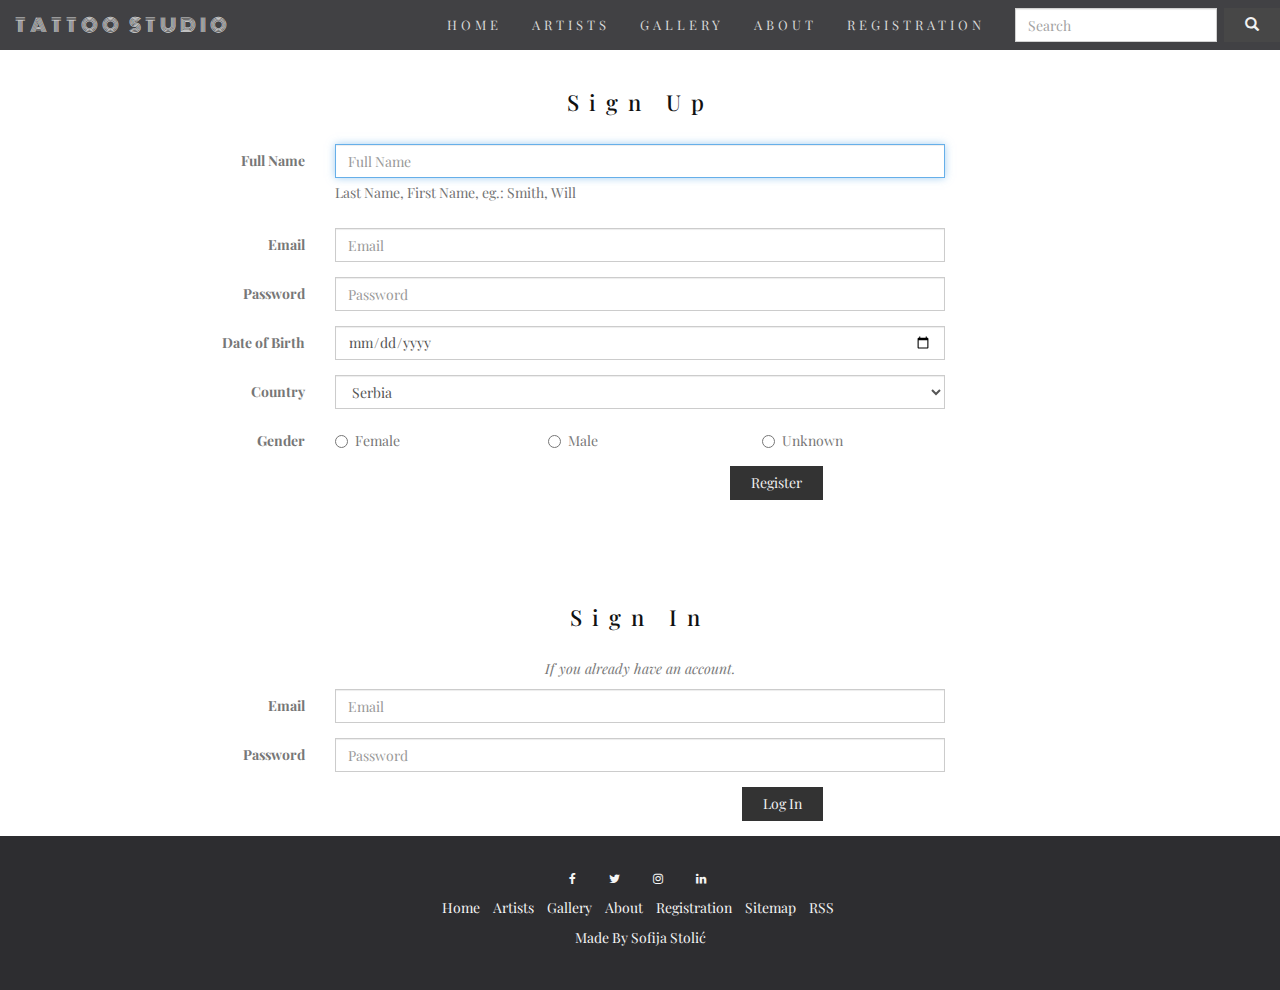
<file: registration.html>
<!DOCTYPE html>
<html lang="en">
	<head>
	 
		<title>Tattoo Studio</title>
		<!--Stylesheets-->
		<link rel="stylesheet" type="text/css" href="css/bootstrap.min.css"/>
		<link rel="stylesheet" type="text/css" href="css/style.css"/>
		<link rel="stylesheet" href="https://cdnjs.cloudflare.com/ajax/libs/font-awesome/4.7.0/css/font-awesome.min.css"/>
		
		<!-- Seo optimization tags -->
		<meta charset="utf-8"/>
		<meta name="viewport" content="width=device-width, initial-scale=1"/>
		<meta name="keywords" content="sign up, sign in, full name, email"/>
		<meta name="description" content="Welcome to the Tattoo Studio. Fill out the registration form."/>
		<meta name="robots" content="index, follow"/>
		
		<link rel="shortcut icon" href="img/tattoo-icon.ico"/>
		
	</head>
	<body>
	
		<!--Header-->
		<nav class="navbar navbar-default navbar-fixed-top" id="navigation">
			<div class="container-fluid">
				<div class="navbar-header">
				  <button type="button" class="navbar-toggle">
						<span class="icon-bar"></span>
						<span class="icon-bar"></span>
						<span class="icon-bar"></span>                        
				  </button>
				  <a class="navbar-brand text-uppercase" href="index.html">Tattoo Studio</a>
				</div>
				<div class="collapse navbar-collapse">
					<ul class="nav navbar-nav navbar-right">
						<li class="text-uppercase"><a href="index.html">Home</a></li>
						<li class="text-uppercase"><a href="artists.html">Artists</a></li>
						<li class="text-uppercase"><a href="gallery.html">Gallery</a></li>
						<li class="text-uppercase"><a href="about.html">About</a></li>
						<li class="text-uppercase"><a href="registration.html">Registration</a></li>
						<li>
							<form class="navbar-form navbar-right form-group" id="search-bar" action="#" method="get">
								<div class="form-group">
									<input type="text" class="form-control form-group" placeholder="Search">
								</div>
								<button class="btn form-group" type="submit">
									<i class="glyphicon glyphicon-search"></i>
								</button>
							</form>
						</li>
					</ul>
				</div>
			</div>
		</nav>
		
		<!--Container (Sign Up)-->
		<section class="container-fluid signup">
            <form class="form-horizontal" action="#" method="get" role="form">
                <h3 class="text-center">Sign Up</h3>
                <div class="form-group">
                    <label for="Name" class="col-sm-3 col-xs-12 control-label">Full Name</label>
                    <div class="col-sm-6 col-xs-12">
                        <input type="text" id="firstName" placeholder="Full Name" class="form-control" autofocus />
                        <span class="help-block">Last Name, First Name, eg.: Smith, Will</span>
                    </div>
                </div>
                <div class="form-group">
                    <label for="email" class="col-sm-3 col-xs-12 control-label">Email</label>
                    <div class="col-sm-6 col-xs-12">
                        <input type="email" id="email" placeholder="Email" class="form-control"/>
                    </div>
                </div>
                <div class="form-group">
                    <label for="password" class="col-sm-3 col-xs-12 control-label">Password</label>
                    <div class="col-sm-6 col-xs-12">
                        <input type="password" id="password" placeholder="Password" class="form-control"/>
                    </div>
                </div>
                <div class="form-group">
                    <label for="birthDate" class="col-sm-3 col-xs-12 control-label">Date of Birth</label>
                    <div class="col-sm-6 col-xs-12">
                        <input type="date" id="birthDate" class="form-control"/>
                    </div>
                </div>
                <div class="form-group">
                    <label for="country" class="col-sm-3 col-xs-12 control-label">Country</label>
                    <div class="col-sm-6 col-xs-12">
                        <select id="country" class="form-control">
                            <option>Serbia</option>
                            <option>Russia</option>
                            <option>Cambodia</option>
                            <option>Denmark</option>
                            <option>Ecuador</option>
                            <option>South Korea</option>
                            <option>Gabon</option>
                            <option>Haiti</option>
                        </select>
                    </div>
                </div>
                <div class="form-group">
                    <label class="control-label col-sm-3 col-xs-12">Gender</label>
                    <div class="col-sm-6 col-xs-12">
                        <div class="row">
                            <div class="col-sm-4 col-xs-12">
                                <label class="radio-inline">
                                    <input type="radio" id="femaleRadio" value="Female"/>Female
                                </label>
                            </div>
                            <div class="col-sm-4 col-xs-12">
                                <label class="radio-inline">
                                    <input type="radio" id="maleRadio" value="Male"/>Male
                                </label>
                            </div>
                            <div class="col-sm-4 col-xs-12">
                                <label class="radio-inline">
                                    <input type="radio" id="unknownRadio" value="Unknown"/>Unknown
                                </label>
                            </div>
                        </div>
                    </div>
                </div>
                <div class="row">
					<div class="col-sm-8 col-xs-12 form-group">
						<button class="btn pull-right" type="submit">Register</button>
					</div>
				</div>
            </form>
        </section>
		
		<!--Container (Log In)-->
		<section class="container-fluid signin">
            <form class="form-horizontal" action="#" method="get" role="form">
                <h3 class="text-center">Sign In</h3>
				<p class="text-center"><em>If you already have an account.</em></p>
                <div class="form-group">
                    <label for="email" class="col-sm-3 col-xs-12 control-label">Email</label>
                    <div class="col-sm-6 col-xs-12">
                        <input type="email" id="email" placeholder="Email" class="form-control"/>
                    </div>
                </div>
                <div class="form-group">
                    <label for="password" class="col-sm-3 col-xs-12 control-label">Password</label>
                    <div class="col-sm-6 col-xs-12">
                        <input type="password" id="password" placeholder="Password" class="form-control"/>
                    </div>
                </div>
                <div class="row">
					<div class="col-sm-8 col-xs-12 form-group">
						<button class="btn pull-right" type="submit">Log In</button>
					</div>
				</div>
            </form>
        </section>

		
		<!--Footer-->
		<footer class="container-fluid text-center">
			<div class="row">
				<div class="col-xs-12">
					<div class="text-center">
						<ul class="list-unstyled list-inline">
							<li class="list-inline-item"><a href="https://www.facebook.com/tattoofactorybg/?ref=br_rs" class="btn-floating btn-sm rgba-white-slight mx-1" title="Facebook" target="_blank"><i class="fa fa-facebook"></i></a></li>
							<li class="list-inline-item"><a href="https://twitter.com/ArtOfTheTattoos" class="btn-floating btn-sm rgba-white-slight mx-1" title="Twitter" target="_blank"><i class="fa fa-twitter"></i></a></li>
							<li class="list-inline-item"><a href="https://www.instagram.com/tattoos_of_insta/" class="btn-floating btn-sm rgba-white-slight mx-1"title="Instagram"  target="_blank"><i class="fa fa-instagram"></i></a></li>
							<li class="list-inline-item"><a href="https://www.linkedin.com/in/sofija-stoli%C4%87-11658bb4/" class="btn-floating btn-sm rgba-white-slight mx-1" title="Linkedin" target="_blank"><i class="fa fa-linkedin"></i></a></li>
						</ul>
					</div>
				</div>
			</div>
				<div class="row">
					<div class="col-xs-12">
						<div class="text-center">
							<ul class="list-unstyled list-inline">
								<li><a href="index.html" target="_blank">Home</a></li>
								<li><a href="artists.html" target="_blank">Artists</a></li>
								<li><a href="gallery.html" target="_blank">Gallery</a></li>
								<li><a href="about.html" target="_blank">About</a></li>
								<li><a href="registration.html" target="_blank">Registration</a></li>
								<li><a href="sitemap.xml" target="_blank">Sitemap</a></li>
								<li><a href="news.xml" target="_blank">RSS</a></li>
							</ul>
						</div>
					</div>
				</div>
			<div class="row">
				<div class="col-xs-12">
					<p>Made By <a href="about.html" title="Visit author page" target="_blank">Sofija Stolić</a></p> 
				</div>
			</div>
		</footer>
	</body>
</html>
</file>
<file: css/style.css>
@import url('https://fonts.googleapis.com/css?family=Playfair+Display|Monoton');
body{
    font-family:'Playfair Display',serif;
    color:#777;
}
h3, h4{
    margin:10px 0px 30px 0px;
    letter-spacing:10px;      
    font-size:22px;
    color:#111;
}
img{
    width:100%;
	margin:auto;
    -webkit-filter:grayscale(90%);
    filter:grayscale(90%);
}  
.container/*, #studio, .book, #contact*/ {
    padding: 80px 120px;
}
.artists {
    margin-top:100px;
}
.person{
    border:10px solid transparent;
    margin-bottom:25px;
    width:80%;
    height:80%;
    opacity:0.9;
}
.person:hover{
    border-color:#f1f1f1;
}
.bg-1{
    background:#2d2d30;
    color:#bdbdbd;
}
.bg-1 h3{
	color:#fff;
}
.bg-1 p{
	font-style:italic;
}
.list-group-item:first-child{
    border-top-right-radius:0px;
    border-top-left-radius:0px;
}
.list-group-item:last-child{
    border-bottom-right-radius:0px;
    border-bottom-left-radius:0px;
}
.thumbnail{
    padding:0px 0px 15px 0px;
    border:none;
    border-radius:0px;
}
.thumbnail img{
    max-width:400px;
	
}
.thumbnail p{
    margin-top:15px;
    color:#555;
}
.btn{
    padding:6px 20px;
    background-color:#333;
    color:#f1f1f1;
    border-radius:0px;
    transition:.2s;
}
.btn:hover, .btn:focus{
    border:1px solid #333;
    background-color:#fff;
    color:#000;
}
.nav-tabs li a{
    color:#777;
}
.navbar{
    font-family:'Playfair Display',serif;
    margin-bottom:0px;
    background-color:#2d2d30;
    border:0px;
    font-size:13px !important;
    letter-spacing:4px;
    opacity:0.9;
}
.navbar li a, .navbar .navbar-brand{ 
    color:#d5d5d5 !important;
}
.navbar-brand { 
	font-family:'Monoton', cursive;
}
.navbar-nav li a:hover {
    color:#fff !important;
}
.navbar-nav li.active a {
    color:#fff !important;
    background-color:#29292c !important;
}
.navbar-default .navbar-toggle{
    border-color:transparent;
}
.signup, .signin{
    margin-top:80px;
}
footer{
    background-color:#2d2d30;
    color:#f5f5f5;
	padding:32px;
}
footer a{
    color:#f5f5f5;
}
footer a:hover,footer a:focus{
    color:#777;
    text-decoration:none;
} 
footer a.active{
    color:#777;
    text-decoration:none;
}  
.form-control{
	border-radius:0;
}
textarea{
    resize:none;
}
#portfolio .container{
	padding:0px;
}
#portfolio .container .row .filter img{
	margin:10px;
	display: flex;
    flex-direction: column;
    justify-content: space-around;
}

@media screen and (max-width: 865px){
	#search-bar {
		display:none;
	}
}
@media screen and (max-width: 320px){
	.navbar-brand {
		height:auto;
		font-size:11px;
	}
}
@media screen and (max-width: 257px){
	.navbar-brand {
		font-size:8px;
		padding:10px 0px;
	}
}
@media screen and (max-width: 245px){
	.book .row .col-sm-12 h2 {
		font-size:18px;
	}
}
@media screen and (max-width: 230px){
	.pic {
		display:none;
	}
	#studio .row h1 {
		margin-top:50px;
	}
}
@media screen and (max-width: 200px){
	#studio .row h1 {
		margin-top:100px;
	}
}
@media screen and (max-width: 180px){
	#studio .row h1 {
		font-size:30px;
	}
	#contact .row .col-xs-12 h3, .book .row .col-sm-12 h2 {
		font-size:15px;
	}
}
</file>
